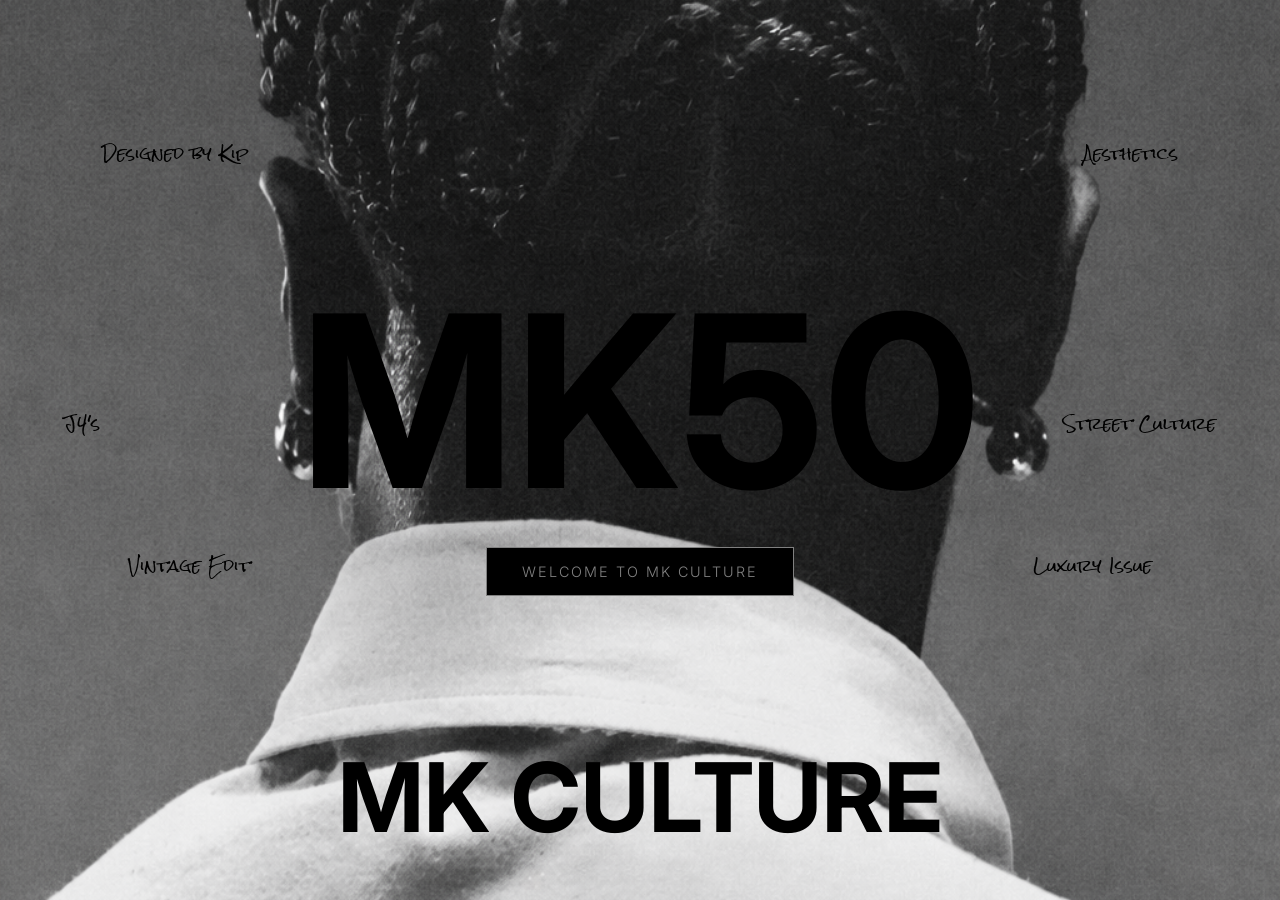
<file: index.html>
<!DOCTYPE html>
<html lang="en">
<head>
    <meta charset="UTF-8">
    <meta name="viewport" content="width=device-width, initial-scale=1.0">
    <title>MK50 | Culture</title>
    <link href="https://fonts.googleapis.com/css2?family=Inter:wght@300;700&family=Rock+Salt&display=swap" rel="stylesheet">
    <link rel="stylesheet" href="style.css">
</head>
<body>

    <main class="poster-container">
        <h1 class="main-title">MK50</h1>
        
        <div class="side-label top-left">Designed by Kip</div>
        <div class="side-label top-right">Aesthetics</div>
        <div class="side-label mid-left">J4's</div>
        <div class="side-label mid-right">Street Culture</div>
        <div class="side-label bottom-left">Vintage Edit</div>
        <div class="side-label bottom-right">Luxury Issue</div>
        
        <a href="home.html" class="cta-button">WELCOME TO MK CULTURE</a>
        
        <h2 class="bottom-title">MK CULTURE</h2>
    </main>

</body>
</html>
</file>
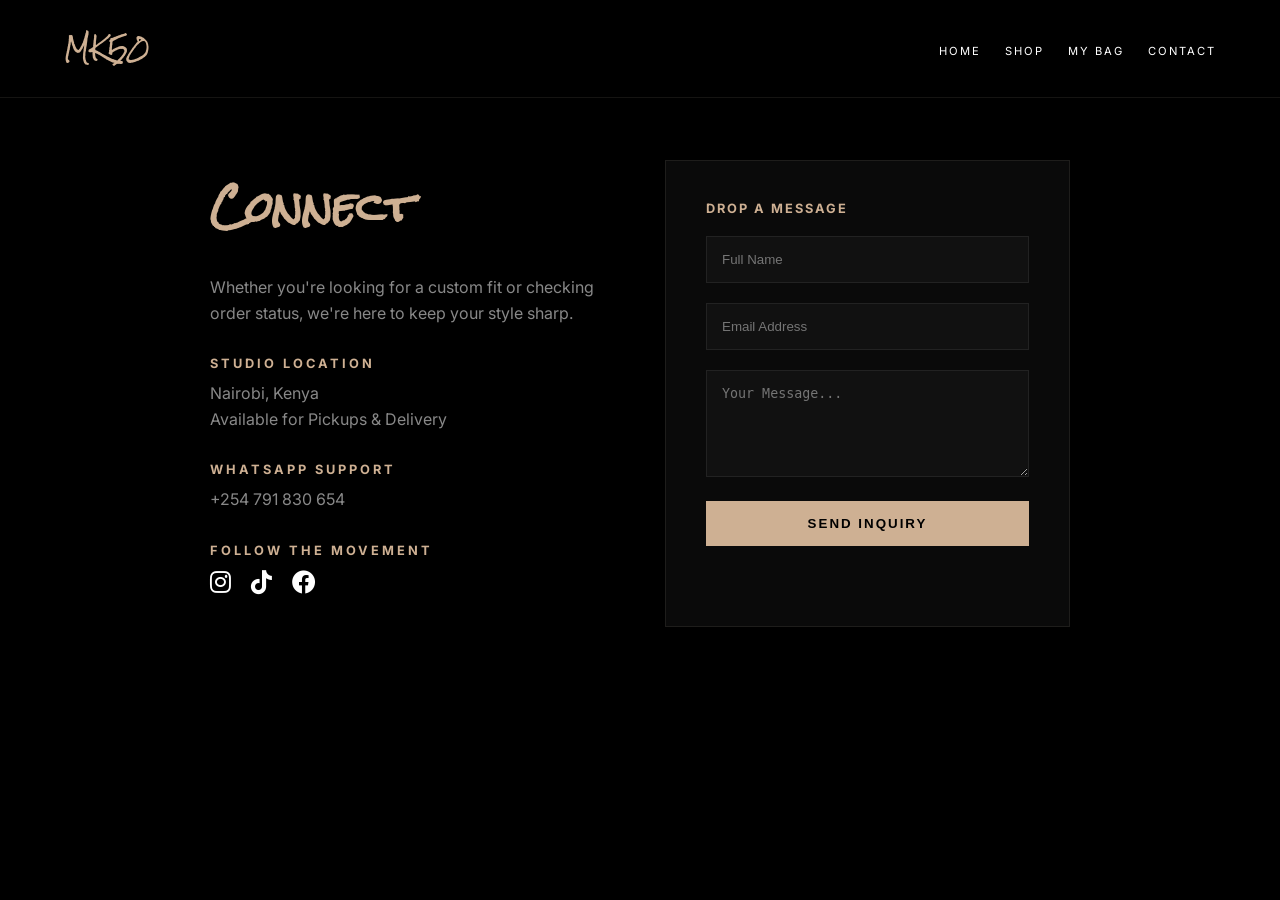
<file: contacts.html>
<!DOCTYPE html>
<html lang="en">
<head>
    <meta charset="UTF-8">
    <meta name="viewport" content="width=device-width, initial-scale=1.0">
    <title>Contact | MK50</title>
    <link href="https://fonts.googleapis.com/css2?family=Rock+Salt&family=Inter:wght@300;400;700&display=swap" rel="stylesheet">
    <link rel="stylesheet" href="https://cdnjs.cloudflare.com/ajax/libs/font-awesome/6.0.0/css/all.min.css">
    <style>
        :root { --almond: #CEB093; --black: #000000; --onyx: #0a0a0a; }
        * { margin: 0; padding: 0; box-sizing: border-box; }
        
        body {
            font-family: 'Inter', sans-serif;
            background: #000;
            color: #fff;
            padding-top: 120px;
        }

        /* Navigation - EXACT SAME as other pages */
        nav {
            position: fixed; top: 0; width: 100%; padding: 20px 5%;
            background: rgba(0,0,0,0.95); backdrop-filter: blur(10px);
            display: flex; justify-content: space-between; align-items: center; z-index: 1000;
            border-bottom: 1px solid rgba(206,192,179,0.1);
        }
        .logo { font-family: 'Rock Salt'; color: var(--almond); font-size: 1.5rem; text-decoration: none; }
        .nav-links a { color: #fff; text-decoration: none; font-size: 0.7rem; text-transform: uppercase; letter-spacing: 2px; margin-left: 20px;}

        .contact-container {
            max-width: 900px;
            margin: 0 auto;
            display: grid;
            grid-template-columns: 1fr 1fr;
            gap: 50px;
            padding: 40px 20px;
        }

        h1 { font-family: 'Rock Salt'; color: var(--almond); font-size: 2.5rem; margin-bottom: 20px; }
        p { color: #888; line-height: 1.6; margin-bottom: 30px; }

        .contact-info div {
            margin-bottom: 30px;
        }

        .contact-info h3 {
            font-size: 0.8rem;
            letter-spacing: 3px;
            text-transform: uppercase;
            color: var(--almond);
            margin-bottom: 10px;
        }

        .social-links {
            display: flex;
            gap: 20px;
            font-size: 1.5rem;
        }

        .social-links a {
            color: #fff;
            transition: 0.3s;
        }

        .social-links a:hover { color: var(--almond); transform: translateY(-5px); }

        /* Quick Message Form */
        .contact-form {
            background: var(--onyx);
            padding: 40px;
            border: 1px solid rgba(206,192,179,0.1);
        }

        input, textarea {
            width: 100%;
            padding: 15px;
            background: #111;
            border: 1px solid #222;
            color: white;
            margin-bottom: 20px;
            outline: none;
        }

        input:focus, textarea:focus { border-color: var(--almond); }

        .send-btn {
            width: 100%;
            background: var(--almond);
            color: var(--black);
            padding: 15px;
            border: none;
            font-weight: 800;
            text-transform: uppercase;
            letter-spacing: 2px;
            cursor: pointer;
        }

        @media (max-width: 768px) {
            .contact-container { grid-template-columns: 1fr; }
        }
    </style>
</head>
<body>

<nav>
    <a href="index.html" class="logo">MK50</a>
    <div class="nav-links">
        <a href="home.html">Home</a>
        <a href="products.html">Shop</a>
        <a href="orders.html">My Bag</a>
        <a href="contacts.html">Contact</a>
    </div>
</nav>

<div class="contact-container">
    <div class="contact-info">
        <h1>Connect</h1>
        <p>Whether you're looking for a custom fit or checking order status, we're here to keep your style sharp.</p>
        
        <div>
            <h3>Studio Location</h3>
            <p>Nairobi, Kenya<br>Available for Pickups & Delivery</p>
        </div>

        <div>
            <h3>WhatsApp Support</h3>
            <p>+254 791 830 654</p>
        </div>

        <div>
            <h3>Follow the Movement</h3>
            <div class="social-links">
                <a href="#"><i class="fab fa-instagram"></i></a>
                <a href="#"><i class="fab fa-tiktok"></i></a>
                <a href="#"><i class="fab fa-facebook"></i></a>
            </div>
        </div>
    </div>

    <div class="contact-form">
        <h3 style="letter-spacing: 2px; margin-bottom: 20px; font-size: 0.8rem; color: var(--almond);">DROP A MESSAGE</h3>
        <input type="text" placeholder="Full Name">
        <input type="email" placeholder="Email Address">
        <textarea rows="5" placeholder="Your Message..."></textarea>
        <button class="send-btn">Send Inquiry</button>
    </div>
</div>

</body>
</html>
</file>
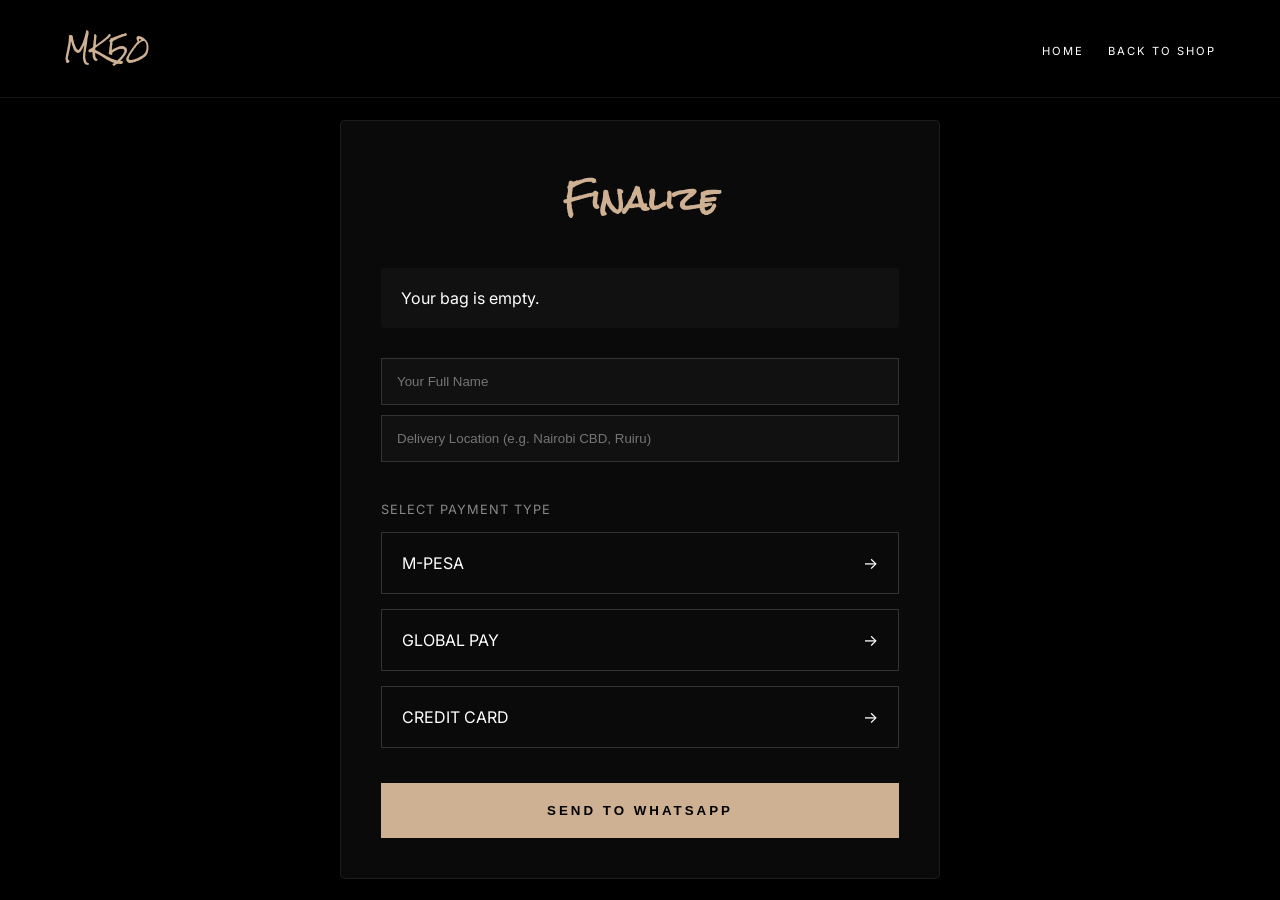
<file: orders.html>
<!DOCTYPE html>
<html lang="en">
<head>
    <meta charset="UTF-8">
    <meta name="viewport" content="width=device-width, initial-scale=1.0">
    <title>Finalize Order | MK50</title>
    <link href="https://fonts.googleapis.com/css2?family=Rock+Salt&family=Inter:wght@300;400;700&display=swap" rel="stylesheet">
    <style>
        :root { --almond: #CEB093; --black: #000000; --onyx: #0a0a0a; }
        * { margin: 0; padding: 0; box-sizing: border-box; }
        
        body {
            font-family: 'Inter', sans-serif;
            background: #000;
            color: #fff;
            padding-top: 120px;
            min-height: 100vh;
        }

        /* Nav consistent with Collection */
        nav {
            position: fixed; top: 0; width: 100%; padding: 20px 5%;
            background: rgba(0,0,0,0.95); backdrop-filter: blur(10px);
            display: flex; justify-content: space-between; align-items: center; z-index: 1000;
            border-bottom: 1px solid rgba(206,192,179,0.1);
        }
        .logo { font-family: 'Rock Salt'; color: var(--almond); font-size: 1.5rem; text-decoration: none; }
        .nav-links a { color: #fff; text-decoration: none; font-size: 0.7rem; text-transform: uppercase; letter-spacing: 2px; margin-left: 20px;}

        .order-container {
            max-width: 600px;
            margin: 0 auto;
            background: var(--onyx);
            padding: 40px;
            border: 1px solid rgba(206,192,179,0.1);
            border-radius: 5px;
        }

        h1 { font-family: 'Rock Salt'; color: var(--almond); text-align: center; margin-bottom: 30px; }

        .summary-box {
            background: #111;
            padding: 20px;
            margin-bottom: 30px;
            border-radius: 4px;
        }

        .item-row {
            display: flex;
            justify-content: space-between;
            margin-bottom: 10px;
            font-size: 0.9rem;
            color: #ccc;
        }

        .total-row {
            border-top: 1px solid #333;
            margin-top: 15px;
            padding-top: 15px;
            display: flex;
            justify-content: space-between;
            font-weight: 700;
            color: var(--almond);
            font-size: 1.2rem;
        }

        .payment-methods { margin-top: 30px; }
        .method {
            background: transparent;
            border: 1px solid #333;
            padding: 20px;
            margin-bottom: 15px;
            cursor: pointer;
            transition: 0.3s;
            display: flex;
            align-items: center;
            justify-content: space-between;
        }
        .method:hover { border-color: var(--almond); }
        .method.active { border-color: var(--almond); background: rgba(206, 176, 147, 0.05); }

        .input-group { margin-top: 20px; }
        input {
            width: 100%;
            padding: 15px;
            background: #111;
            border: 1px solid #333;
            color: white;
            margin-bottom: 10px;
            outline: none;
        }
        input:focus { border-color: var(--almond); }

        .confirm-btn {
            width: 100%;
            background: var(--almond);
            color: var(--black);
            padding: 20px;
            border: none;
            font-weight: 800;
            text-transform: uppercase;
            letter-spacing: 3px;
            cursor: pointer;
            margin-top: 20px;
            transition: 0.3s;
        }
        .confirm-btn:hover { transform: scale(1.02); opacity: 0.9; }
    </style>
</head>
<body>

<nav>
    <a href="index.html" class="logo">MK50</a>
    <div class="nav-links">
        <a href="home.html">Home</a>
        <a href="products.html">Back to Shop</a>
    </div>
</nav>

<div class="order-container">
    <h1>Finalize</h1>
    
    <div class="summary-box" id="order-list">
        </div>

    <div class="input-group">
        <input type="text" id="cust-name" placeholder="Your Full Name">
        <input type="text" id="cust-location" placeholder="Delivery Location (e.g. Nairobi CBD, Ruiru)">
    </div>

    <div class="payment-methods">
        <p style="margin-bottom: 15px; font-size: 0.8rem; letter-spacing: 1px; color: #888;">SELECT PAYMENT TYPE</p>
        <div class="method" onclick="setMethod('M-Pesa', this)">M-PESA <span>→</span></div>
        <div class="method" onclick="setMethod('Global Pay', this)">GLOBAL PAY <span>→</span></div>
        <div class="method" onclick="setMethod('Credit Card', this)">CREDIT CARD <span>→</span></div>
    </div>

    <button class="confirm-btn" onclick="sendToWhatsApp()">Send to WhatsApp</button>
</div>

<script>
    let selectedMethod = "";
    const cart = JSON.parse(localStorage.getItem('mk50Cart')) || [];

    function displayOrder() {
        const listDiv = document.getElementById('order-list');
        if (cart.length === 0) {
            listDiv.innerHTML = "<p>Your bag is empty.</p>";
            return;
        }

        let total = 0;
        let html = "";
        cart.forEach(item => {
            total += item.price;
            html += `<div class="item-row"><span>${item.name}</span><span>KSh ${item.price.toLocaleString()}</span></div>`;
        });

        html += `<div class="total-row"><span>Total</span><span>KSh ${total.toLocaleString()}</span></div>`;
        listDiv.innerHTML = html;
    }

    function setMethod(method, el) {
        selectedMethod = method;
        document.querySelectorAll('.method').forEach(m => m.classList.remove('active'));
        el.classList.add('active');
    }

    function sendToWhatsApp() {
        const name = document.getElementById('cust-name').value;
        const loc = document.getElementById('cust-location').value;

        if(!name || !loc || !selectedMethod) {
            alert("Please fill in your details and select a payment method, dear!");
            return;
        }

        let total = cart.reduce((sum, item) => sum + item.price, 0);
        
        let message = `*MK50 ORDER CONFIRMATION*%0A`;
        message += `--------------------------%0A`;
        message += `*Customer:* ${name}%0A`;
        message += `*Location:* ${loc}%0A`;
        message += `*Payment:* ${selectedMethod}%0A%0A`;
        message += `*Items Ordered:*%0A`;
        
        cart.forEach(item => {
            message += `• ${item.name} - KSh ${item.price.toLocaleString()}%0A`;
        });

        message += `%0A*TOTAL AMOUNT: KSh ${total.toLocaleString()}*%0A`;
        message += `--------------------------%0A`;
        message += `Please confirm availability and send payment instructions.`;

        window.open(`https://wa.me/254791830654?text=${message}`, '_blank');
    }

    displayOrder();
</script>

</body>
</html>
</file>
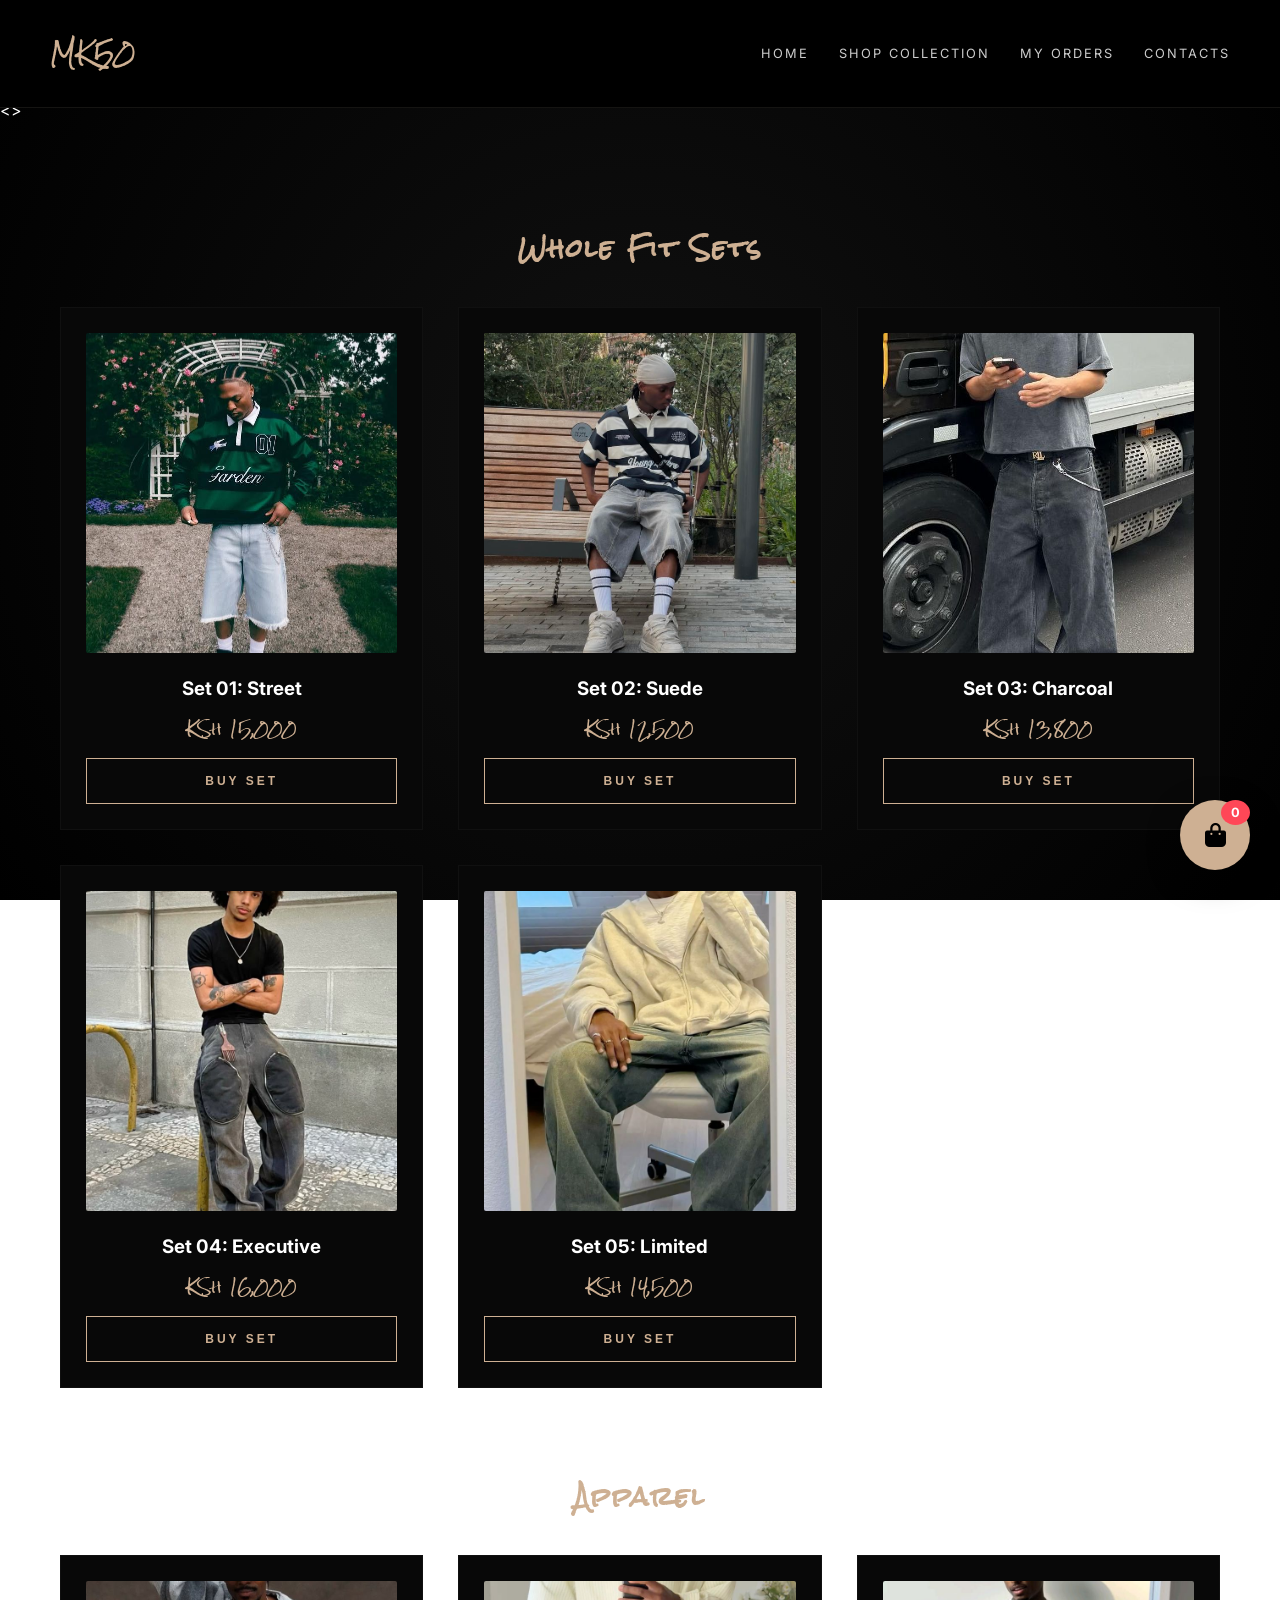
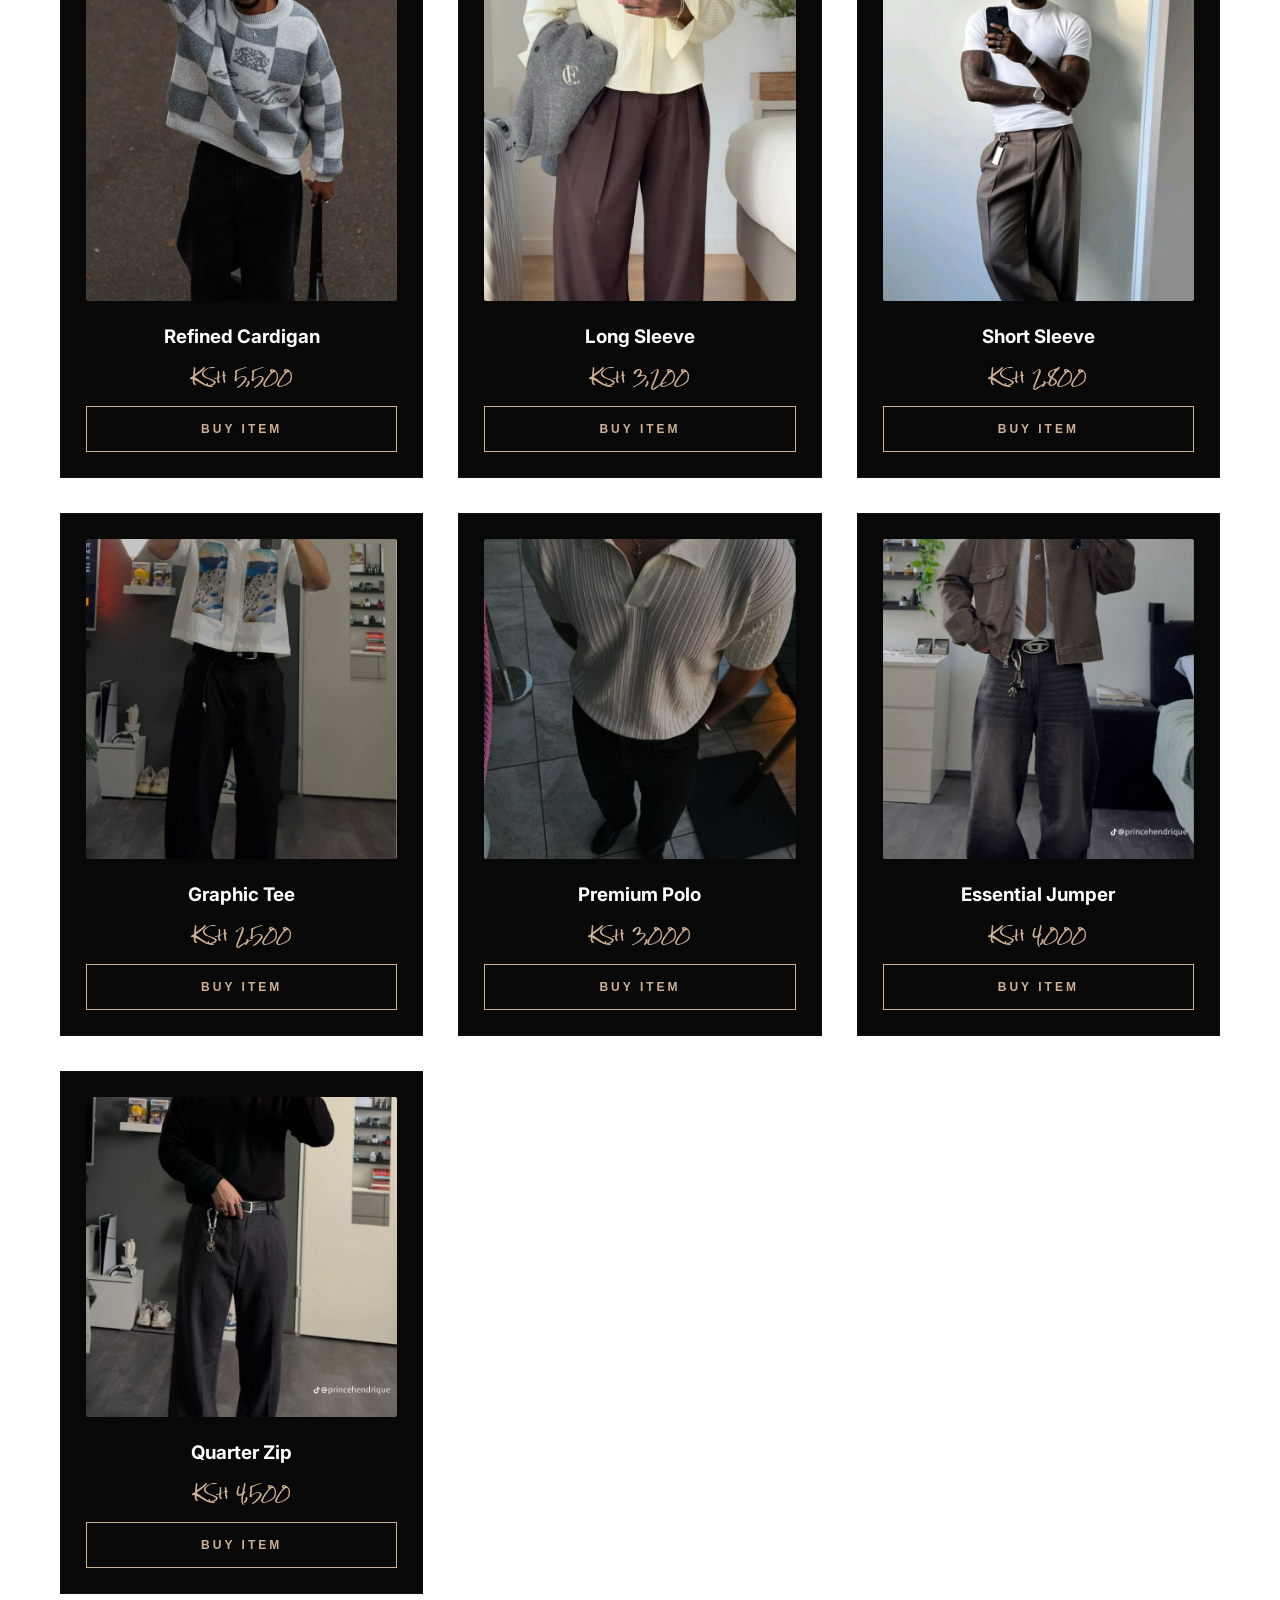
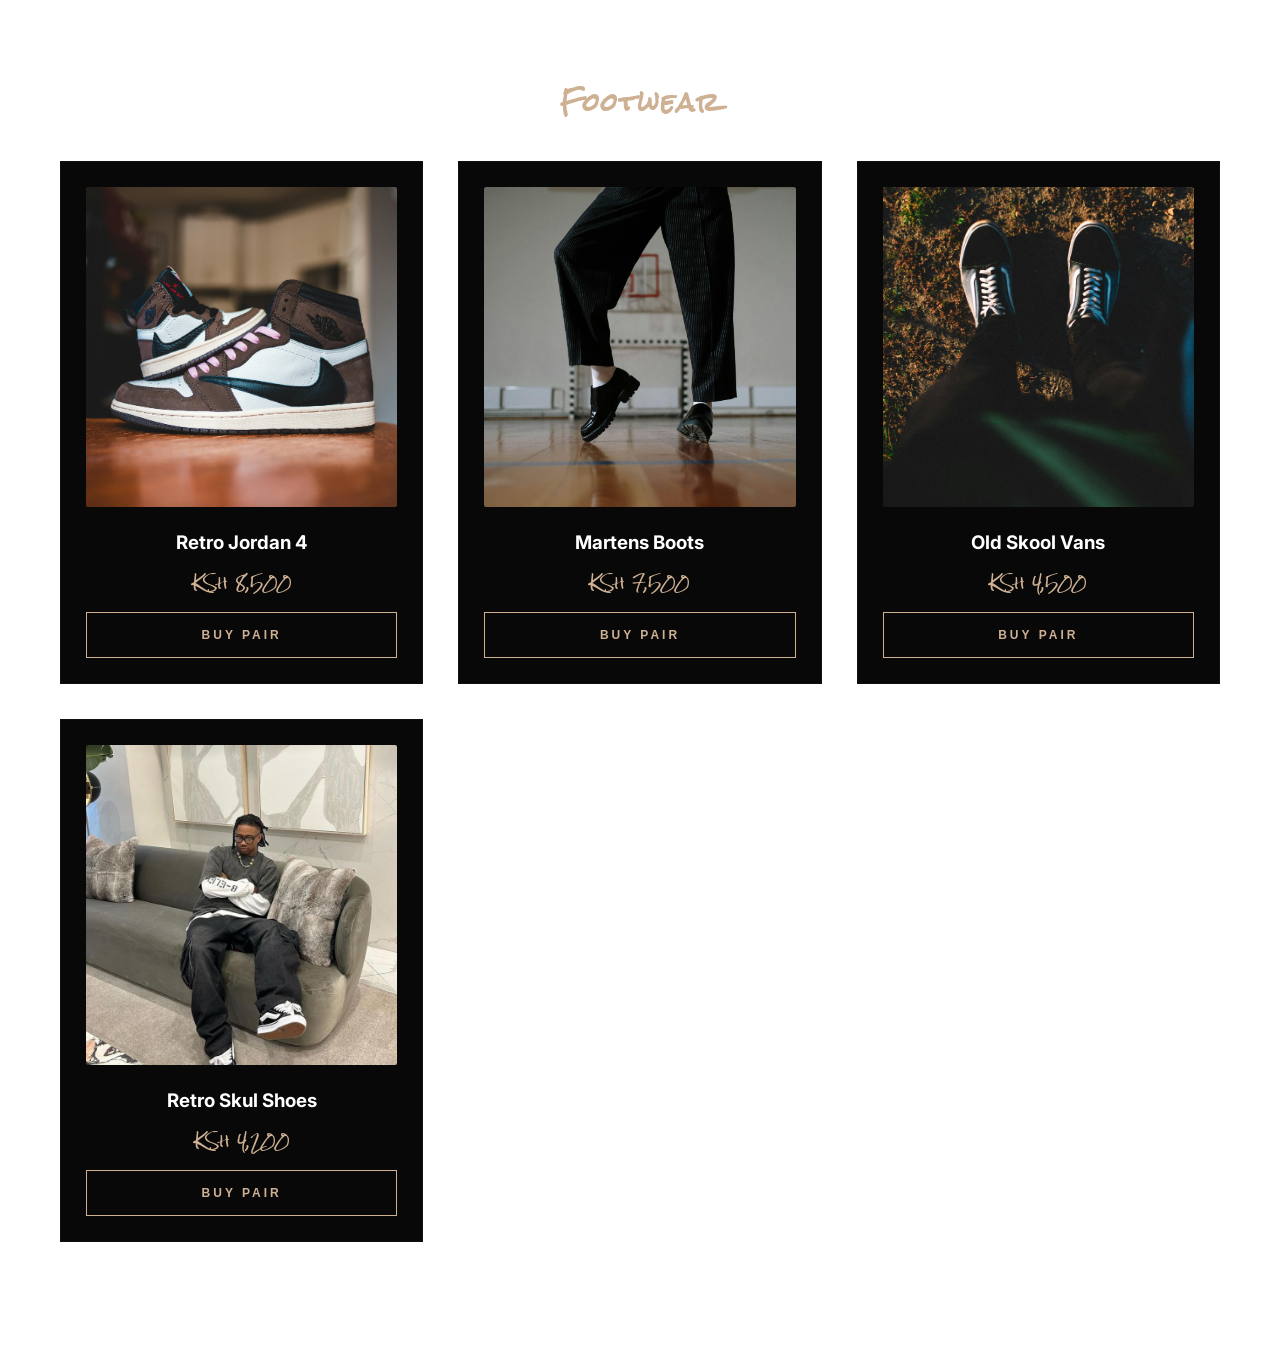
<file: products.html>
<!DOCTYPE html>
<html lang="en">
<head>
    <meta charset="UTF-8">
    <meta name="viewport" content="width=device-width, initial-scale=1.0">
    <title>The Collection | MK50</title>
    <link href="https://fonts.googleapis.com/css2?family=Rock+Salt&family=Inter:wght@300;400;700&display=swap" rel="stylesheet">
    <link rel="stylesheet" href="https://cdnjs.cloudflare.com/ajax/libs/font-awesome/6.0.0/css/all.min.css">
    <style>
        :root { --almond: #CEB093; --black: #000000; --onyx: #080808; }
        * { margin: 0; padding: 0; box-sizing: border-box; }
        
        body {
            font-family: 'Inter', sans-serif;
            background: radial-gradient(circle at center, #111 0%, #000 100%);
            background-attachment: fixed;
            color: #fff;
            padding-top: 100px;
            padding-bottom: 100px;
        }

        /* Fixed Navigation */
        nav {
            position: fixed; top: 0; width: 100%; padding: 25px 50px;
            background: rgba(0,0,0,0.95); backdrop-filter: blur(10px);
            display: flex; justify-content: space-between; align-items: center; z-index: 1000;
            border-bottom: 1px solid rgba(206,192,179,0.1);
        }
        .logo { font-family: 'Rock Salt'; color: var(--almond); font-size: 1.5rem; text-decoration: none; }
        
        .nav-links { display: flex; gap: 30px; }
        .nav-links a { 
            color: #ccc; text-decoration: none; font-size: 0.8rem; 
            text-transform: uppercase; letter-spacing: 2px; transition: 0.3s;
        }
        .nav-links a:hover { color: var(--almond); }

        .container { max-width: 1200px; margin: 0 auto; padding: 20px; }
        h2 { font-family: 'Rock Salt'; color: var(--almond); text-align: center; margin: 80px 0 30px; letter-spacing: 2px; }
        
        .product-grid {
            display: grid; grid-template-columns: repeat(auto-fill, minmax(280px, 1fr)); gap: 35px;
        }
        .product-card {
            background: var(--onyx); border: 1px solid rgba(255,255,255,0.03);
            padding: 25px; text-align: center; transition: 0.4s;
        }
        .product-card:hover { border-color: var(--almond); transform: translateY(-10px); }
        .product-card img { width: 100%; height: 320px; object-fit: cover; margin-bottom: 20px; border-radius: 2px; }
        .price { display: block; font-family: 'Rock Salt'; color: var(--almond); margin: 10px 0; font-size: 1rem; }
        
        .btn-buy {
            display: block; width: 100%; padding: 15px;
            background: transparent; border: 1px solid var(--almond); 
            color: var(--almond); text-transform: uppercase;
            font-weight: 800; font-size: 0.75rem; letter-spacing: 3px;
            cursor: pointer; transition: 0.3s;
        }
        .btn-buy:hover { background: var(--almond); color: var(--black); }

        /* Floating Basket */
        #floating-basket {
            position: fixed; bottom: 30px; right: 30px;
            background: var(--almond); color: var(--black);
            width: 70px; height: 70px; border-radius: 50%;
            display: flex; align-items: center; justify-content: center;
            cursor: pointer; z-index: 1001; box-shadow: 0 10px 30px rgba(0,0,0,0.5);
        }
        #cart-count {
            position: absolute; top: 0; right: 0;
            background: #ff4757; color: white; padding: 5px 10px;
            border-radius: 50%; font-size: 0.8rem; font-weight: bold;
        }

        /* Cart Panel */
        #cart-panel {
            position: fixed; top: 0; right: -400px; width: 380px; height: 100vh;
            background: #0a0a0a; z-index: 1002; transition: 0.4s ease; padding: 40px;
            border-left: 1px solid var(--almond); overflow-y: auto;
        }
        #cart-panel.open { right: 0; }
        .close-cart { cursor: pointer; color: var(--almond); float: right; font-size: 2rem; }
        .cart-item { margin: 20px 0; border-bottom: 1px solid #222; padding-bottom: 15px; }
        .checkout-btn {
            width: 100%; background: var(--almond); color: var(--black);
            padding: 20px; border: none; font-weight: bold; cursor: pointer; 
            margin-top: 20px; text-transform: uppercase; letter-spacing: 2px;
        }
    </style>
</head>
<>

<nav>
    <a href="index.html" class="logo">MK50</a>
    <div class="nav-links">
        <a href="home.html">Home</a>
        <a href="products.html">Shop Collection</a>
        <a href="orders.html">My Orders</a>
        <a href="contacts.html">Contacts</a>
    </div>
</nav>

<div id="floating-basket" onclick="toggleCart()">
    <i class="fas fa-shopping-bag" style="font-size: 1.5rem;"></i>
    <span id="cart-count">0</span>
</div>

<div id="cart-panel">
    <span class="close-cart" onclick="toggleCart()">&times;</span>
    <h2 style="text-align:left; margin-top:0; font-family:'Rock Salt'; font-size:1.5rem;">Your Bag</h2>
    <div id="cart-items"></div>
    <div id="cart-total" style="margin-top:20px; font-weight:bold; border-top:1px solid #333; padding-top:20px; color:var(--almond);">
        Total: KSh 0
    </div>
    <button class="checkout-btn" onclick="goToPayment()">Confirm Order</button>
</div>

<div class="container">
    <h2>Whole Fit Sets</h2>
    <div class="product-grid">
        <div class="product-card"><img src="images/wholefit1.jpg"><h3>Set 01: Street</h3><span class="price">KSh 15,000</span><button class="btn-buy" onclick="addToCart('Set 01: Street', 15000)">Buy Set</button></div>
        <div class="product-card"><img src="images/wholefit2.jpg"><h3>Set 02: Suede</h3><span class="price">KSh 12,500</span><button class="btn-buy" onclick="addToCart('Set 02: Suede', 12500)">Buy Set</button></div>
        <div class="product-card"><img src="images/wholefit3.jpg"><h3>Set 03: Charcoal</h3><span class="price">KSh 13,800</span><button class="btn-buy" onclick="addToCart('Set 03: Charcoal', 13800)">Buy Set</button></div>
        <div class="product-card"><img src="images/wholefit4.jpg"><h3>Set 04: Executive</h3><span class="price">KSh 16,000</span><button class="btn-buy" onclick="addToCart('Set 04: Executive', 16000)">Buy Set</button></div>
        <div class="product-card"><img src="images/wholefit5.jpg"><h3>Set 05: Limited</h3><span class="price">KSh 14,500</span><button class="btn-buy" onclick="addToCart('Set 05: Limited', 14500)">Buy Set</button></div>
    </div>

    <h2>Apparel</h2>
    <div class="product-grid">
        <div class="product-card"><img src="images/cardigan.jpg"><h3>Refined Cardigan</h3><span class="price">KSh 5,500</span><button class="btn-buy" onclick="addToCart('Refined Cardigan', 5500)">Buy Item</button></div>
        <div class="product-card"><img src="images/long-sleeve.jpg"><h3>Long Sleeve</h3><span class="price">KSh 3,200</span><button class="btn-buy" onclick="addToCart('Long Sleeve', 3200)">Buy Item</button></div>
        <div class="product-card"><img src="images/short-sleeve.jpg"><h3>Short Sleeve</h3><span class="price">KSh 2,800</span><button class="btn-buy" onclick="addToCart('Short Sleeve', 2800)">Buy Item</button></div>
        <div class="product-card"><img src="images/graphic-tee.jpg"><h3>Graphic Tee</h3><span class="price">KSh 2,500</span><button class="btn-buy" onclick="addToCart('Graphic Tee', 2500)">Buy Item</button></div>
        <div class="product-card"><img src="images/polos.jpg"><h3>Premium Polo</h3><span class="price">KSh 3,000</span><button class="btn-buy" onclick="addToCart('Premium Polo', 3000)">Buy Item</button></div>
        <div class="product-card"><img src="images/jumper.jpg"><h3>Essential Jumper</h3><span class="price">KSh 4,000</span><button class="btn-buy" onclick="addToCart('Essential Jumper', 4000)">Buy Item</button></div>
        <div class="product-card"><img src="images/quater-zip.jpg"><h3>Quarter Zip</h3><span class="price">KSh 4,500</span><button class="btn-buy" onclick="addToCart('Quarter Zip', 4500)">Buy Item</button></div>
    </div>

    <h2>Footwear</h2>
    <div class="product-grid">
        <div class="product-card"><img src="images/j4s.jpg"><h3>Retro Jordan 4</h3><span class="price">KSh 8,500</span><button class="btn-buy" onclick="addToCart('Retro Jordan 4', 8500)">Buy Pair</button></div>
        <div class="product-card"><img src="images/martinsss.jpg"><h3>Martens Boots</h3><span class="price">KSh 7,500</span><button class="btn-buy" onclick="addToCart('Martens Boots', 7500)">Buy Pair</button></div>
        <div class="product-card"><img src="images/vans.jpg"><h3>Old Skool Vans</h3><span class="price">KSh 4,500</span><button class="btn-buy" onclick="addToCart('Old Skool Vans', 4500)">Buy Pair</button></div>
        <div class="product-card"><img src="images/old-skul-shoes.jpg"><h3>Retro Skul Shoes</h3><span class="price">KSh 4,200</span><button class="btn-buy" onclick="addToCart('Retro Skul Shoes', 4200)">Buy Pair</button></div>
    </div>
</div>

<script>
    let cart = [];

    function toggleCart() {
        document.getElementById('cart-panel').classList.toggle('open');
    }

    function addToCart(name, price) {
        // We add a unique ID so we can identify specific items to delete
        const id = Date.now() + Math.random(); 
        cart.push({ id, name, price });
        updateUI();
        if(!document.getElementById('cart-panel').classList.contains('open')) toggleCart();
    }

    // New function added to allow the client to cancel an item
    function removeFromCart(id) {
        cart = cart.filter(item => item.id !== id);
        updateUI();
    }

    function updateUI() {
        const itemsContainer = document.getElementById('cart-items');
        const count = document.getElementById('cart-count');
        const totalEl = document.getElementById('cart-total');
        
        itemsContainer.innerHTML = '';
        let total = 0;
        
        cart.forEach((item) => {
            total += item.price;
            itemsContainer.innerHTML += `
                <div class="cart-item" style="display: flex; justify-content: space-between; align-items: center;">
                    <div>
                        <p style="font-weight:bold;">${item.name}</p>
                        <p style="color:var(--almond)">KSh ${item.price.toLocaleString()}</p>
                    </div>
                    <button onclick="removeFromCart(${item.id})" style="background:none; border:none; color:red; cursor:pointer; font-size:1.2rem;">&times;</button>
                </div>`;
        });
        
        count.innerText = cart.length;
        totalEl.innerText = `Total: KSh ${total.toLocaleString()}`;
    }

    function goToPayment() {
        if(cart.length === 0) return alert("Your bag is empty!");
        localStorage.setItem('mk50Cart', JSON.stringify(cart));
        window.location.href = 'orders.html';
    }
</script>

</body>
</html>
</file>
<file: style.css>
body, html {
    margin: 0; padding: 0; height: 100%; width: 100%;
    overflow: hidden;
    font-family: 'Inter', sans-serif;
}

.poster-container {
    height: 100vh; width: 100vw;
    background: url('images/background-index-logo.png') no-repeat center center/cover;
    position: relative;
    display: flex;
    flex-direction: column;
    justify-content: center;
    align-items: center;
}

.main-title {
    font-size: 15rem; color: #000000;
    margin: 0; font-weight: 700; line-height: 0.8;
}

.side-label {
    position: absolute; color: #000000;
    font-family: 'Rock Salt', cursive;
    font-size: 1rem; font-weight: 400;
}

/* Precise grid positioning */
.top-left { top: 15%; left: 8%; }
.top-right { top: 15%; right: 8%; }
.mid-left { top: 45%; left: 5%; }
.mid-right { top: 45%; right: 5%; }
.bottom-left { bottom: 35%; left: 10%; }
.bottom-right { bottom: 35%; right: 10%; }

.cta-button {
    margin-top: 50px; padding: 15px 35px;
    background: #000000; color: #808080;
    text-decoration: none; font-size: 0.9rem;
    font-weight: 300; border: 1px solid #808080;
    text-transform: uppercase; letter-spacing: 2px;
    z-index: 10; position: relative;
    transition: 0.3s ease;
}

.cta-button:hover { background: #222; color: #ffffff; }

.bottom-title {
    position: absolute; bottom: 5%;
    font-size: 6rem; color: #000000;
    margin: 0; font-weight: 700;
}
</file>
